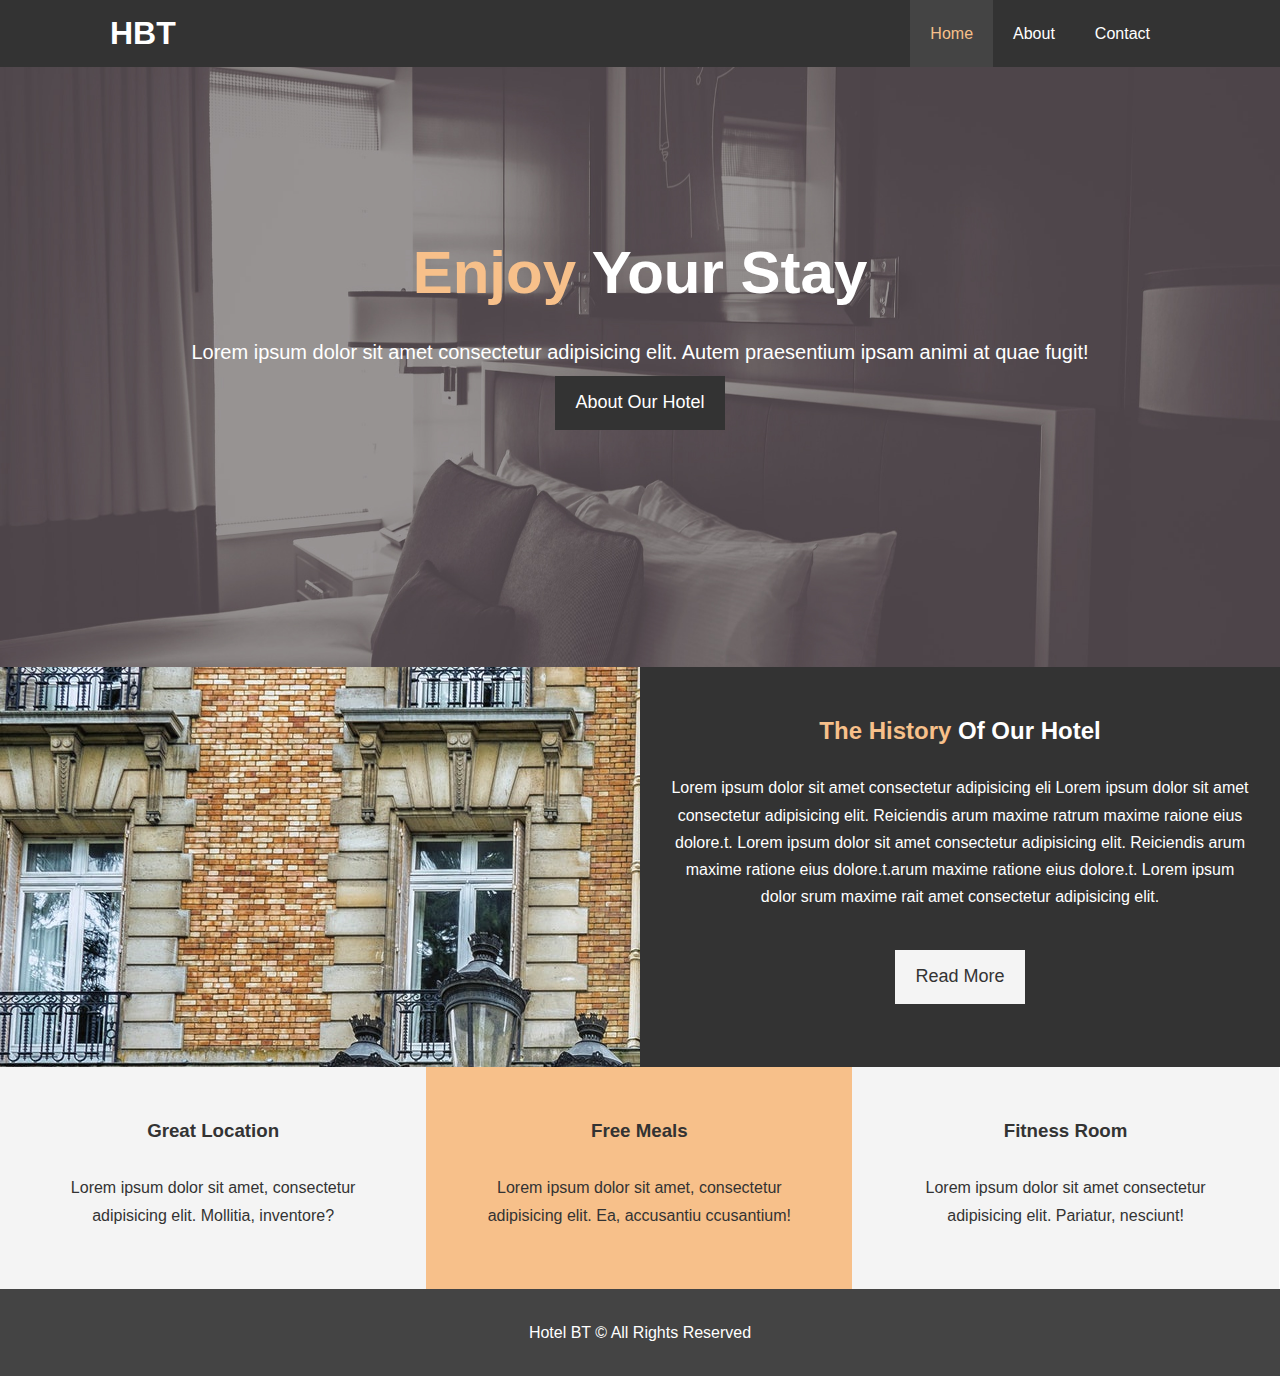
<file: index.html>
<!DOCTYPE html>
<html lang="en">
  <head>
    <meta charset="UTF-8" />
    <meta name="viewport" content="width=device-width, initial-scale=1.0" />
    <meta http-equiv="X-UA-Compatible" content="ie=edge" />
    <meta
      name="description"
      content="Welcome to the monst extraordinary hotel in Boston Mass"
    />
    <meta name="keywords" content="hotel, boston hotel, new england hotel" />
    <link
      rel="stylesheet"
      href="https://use.fontawesome.com/releases/v5.6.1/css/all.css"
      integrity="sha384-gfdkjb5BdAXd+lj+gudLWI+BXq4IuLW5IT+brZEZsLFm++aCMlF1V92rMkPaX4PP"
      crossorigin="anonymous"
    />
    <link rel="stylesheet" type="text/css" href="./css/style.css" />
    <title>Hotel BT | Welcome</title>
  </head>
  <body>
    <header>
      <nav id="navbar">
        <div class="container">
          <h1 class="logo"><a href="index.html">HBT</a></h1>
          <ul>
            <li><a href="index.html" class="current">Home</a></li>
            <li><a href="about.html">About</a></li>
            <li><a href="contact.html">Contact</a></li>
          </ul>
        </div>
      </nav>
      <div id="showcase">
        <div class="container">
          <div class="showcase-content">
            <h1><span class="text-primary">Enjoy</span> Your Stay</h1>
            <p class="lead">
              Lorem ipsum dolor sit amet consectetur adipisicing elit. Autem
              praesentium ipsam animi at quae fugit!
            </p>
            <a href="about.html" class="btn">About Our Hotel</a>
          </div>
        </div>
      </div>
    </header>

    <section id="home-info" class="bg-dark">
      <div class="info-img"></div>
      <div class="info-content">
        <h2><span class="text-primary">The History</span> Of Our Hotel</h2>
        <p>
          Lorem ipsum dolor sit amet consectetur adipisicing eli Lorem ipsum
          dolor sit amet consectetur adipisicing elit. Reiciendis arum maxime
          ratrum maxime raione eius dolore.t. Lorem ipsum dolor sit amet
          consectetur adipisicing elit. Reiciendis arum maxime ratione eius
          dolore.t.arum maxime ratione eius dolore.t. Lorem ipsum dolor srum
          maxime rait amet consectetur adipisicing elit.
        </p>
        <a href="about.html" class="btn btn-light">Read More</a>
      </div>
    </section>

    <section id="features">
      <div class="box bg-light">
        <i class="fas fa-hotel fa-3x"></i>
        <h3>Great Location</h3>
        <p>
          Lorem ipsum dolor sit amet, consectetur adipisicing elit. Mollitia,
          inventore?
        </p>
      </div>
      <div class="box bg-primary">
        <i class="fas fa-utensils fa-3x"></i>
        <h3>Free Meals</h3>
        <p>
          Lorem ipsum dolor sit amet, consectetur adipisicing elit. Ea,
          accusantiu ccusantium!
        </p>
      </div>
      <div class="box bg-light">
        <i class="fas fa-dumbbell fa-3x"></i>
        <h3>Fitness Room</h3>
        <p>
          Lorem ipsum dolor sit amet consectetur adipisicing elit. Pariatur,
          nesciunt!
        </p>
      </div>
      <div class="clr"></div>
    </section>

    <footer id="main-footer">
      <p>Hotel BT &copy; All Rights Reserved</p>
    </footer>
  </body>
</html>
</file>
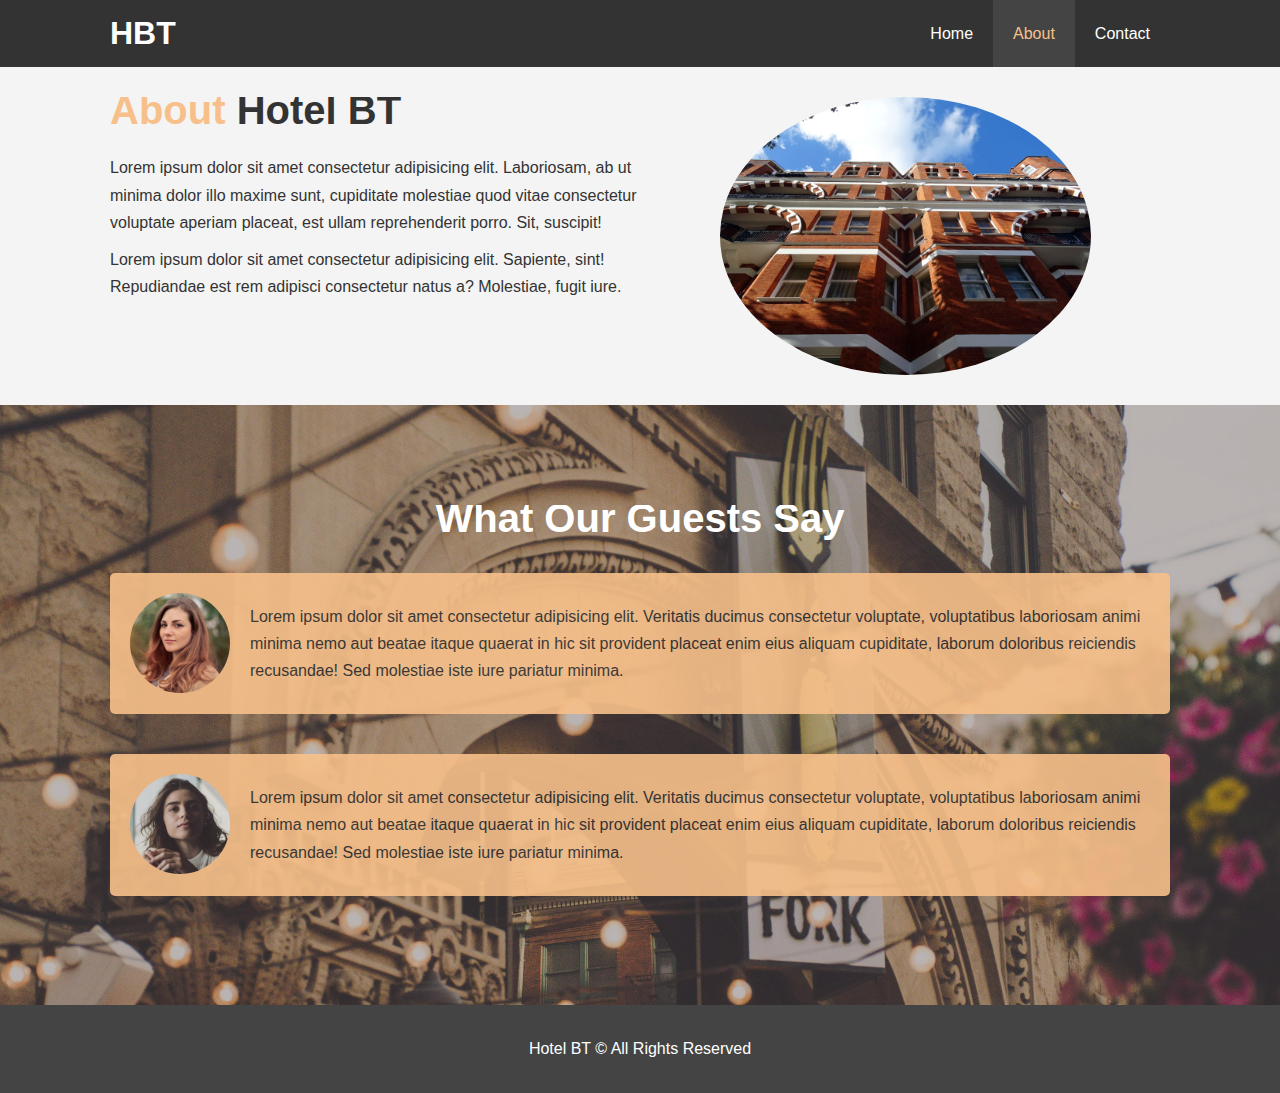
<file: about.html>
<!DOCTYPE html>
<html lang="en">
<head>
    <meta charset="UTF-8">
    <meta name="viewport" content="width=device-width, initial-scale=1.0">
    <meta http-equiv="X-UA-Compatible" content="ie=edge">
    <meta name="description" content="Welcome to the monst extraordinary hotel in Boston Mass">
    <meta name="keywords" content="hotel, boston hotel, new england hotel">
    <link rel="stylesheet" type="text/css" href="./css/style.css">
    <title>Hotel BT | About</title>
</head>
<body>
    <header>
        <nav id="navbar">
            <div class="container">
                <h1 class="logo"><a href="index.html">HBT</a></h1>
                <ul>
                    <li><a href="index.html">Home</a></li>
                    <li><a href="about.html" class="current">About</a></li>
                    <li><a href="contact.html">Contact</a></li>
                </ul>
            </div>
        </nav>
    </header>

    <section id="about-info" class="bg-light py-3">
        <div class="container">
            <div class="info-left">
                <h1 class="l-heading"><span class="text-primary">About</span>
                Hotel BT</h1>
                <p>Lorem ipsum dolor sit amet consectetur adipisicing elit. Laboriosam, ab ut minima dolor illo maxime sunt, cupiditate molestiae quod vitae consectetur voluptate aperiam placeat, est ullam reprehenderit porro. Sit, suscipit!</p>
                <p>Lorem ipsum dolor sit amet consectetur adipisicing elit. Sapiente, sint! Repudiandae est rem adipisci consectetur natus a? Molestiae, fugit iure.</p>
            </div>
            <div class="info-right">
                <img src="./img/photo-2.jpg" alt="hotel">
            </div>
        </div>
    </section>

    <div class="clr"></div>

    <section id="testimonials" class="py-3">
        <div class="container">
            <h2 class="l-heading">What Our Guests Say</h2>
            <div class="testimonials bg-primary">
                <img src="./img/person-1.jpg" alt="Samantha">
                <p>Lorem ipsum dolor sit amet consectetur adipisicing elit. Veritatis ducimus consectetur voluptate, voluptatibus laboriosam animi minima nemo aut beatae itaque quaerat in hic sit provident placeat enim eius aliquam cupiditate, laborum doloribus reiciendis recusandae! Sed molestiae iste iure pariatur minima.</p>
            </div>
            <div class="testimonials bg-primary">
                <img src="./img/person-2.jpg" alt="Jen">
                <p>Lorem ipsum dolor sit amet consectetur adipisicing elit. Veritatis ducimus consectetur voluptate, voluptatibus laboriosam animi minima nemo aut beatae itaque quaerat in hic sit provident placeat enim eius aliquam cupiditate, laborum doloribus reiciendis recusandae! Sed molestiae iste iure pariatur minima.</p>
            </div>
        </div>
    </section>
   
    <footer id="main-footer">
        <p>Hotel BT &copy; All Rights Reserved</p>
    </footer>
</body>
</html>
</file>
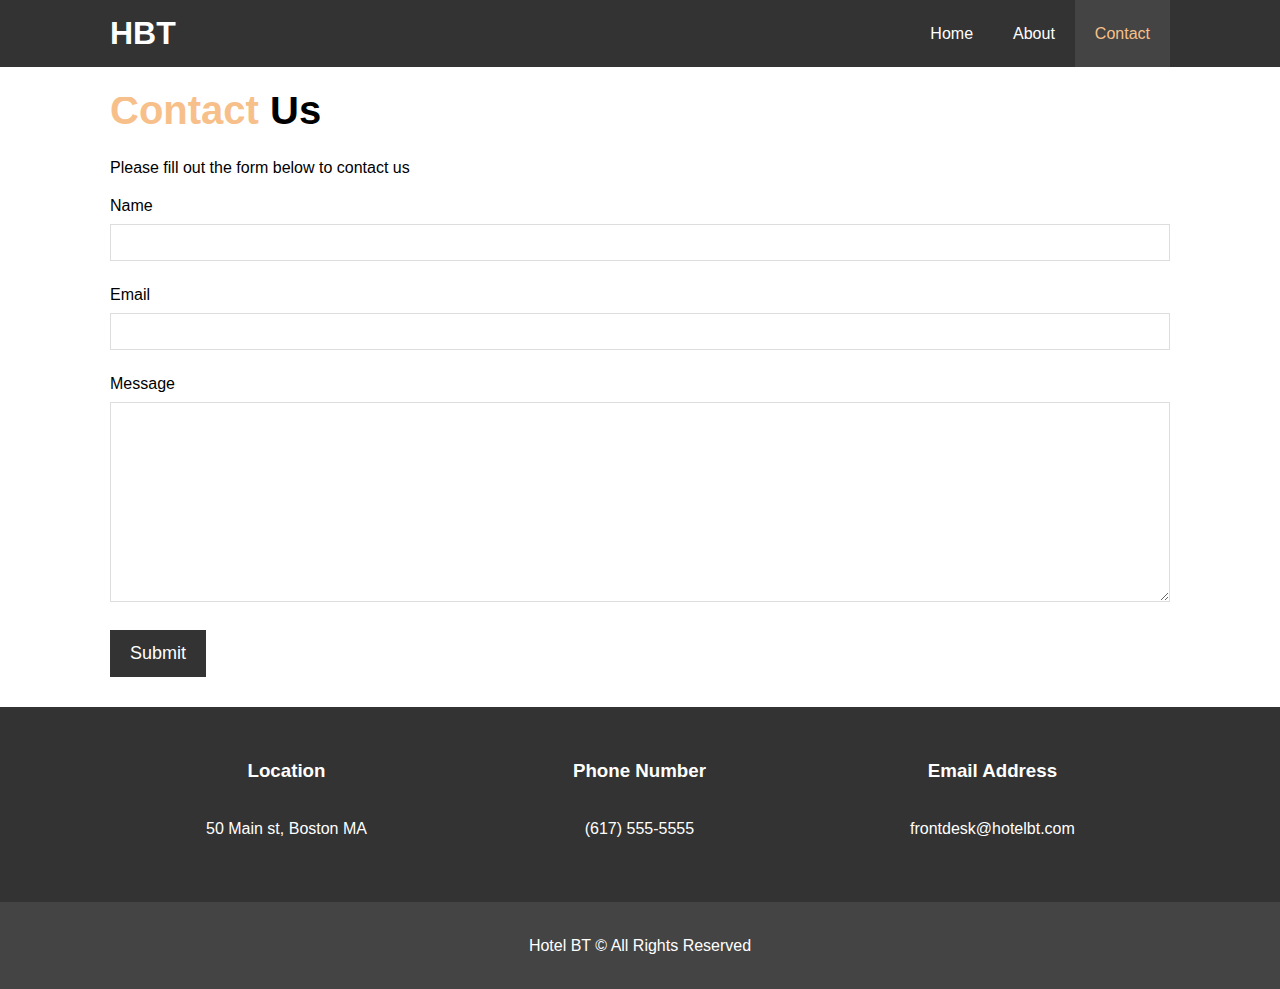
<file: contact.html>
<!DOCTYPE html>
<html lang="en">
<head>
    <meta charset="UTF-8">
    <meta name="viewport" content="width=device-width, initial-scale=1.0">
    <meta http-equiv="X-UA-Compatible" content="ie=edge">
    <meta name="description" content="Welcome to the monst extraordinary hotel in Boston Mass">
    <meta name="keywords" content="hotel, boston hotel, new england hotel">
    <link rel="stylesheet" href="https://use.fontawesome.com/releases/v5.6.1/css/all.css"
    integrity="sha384-gfdkjb5BdAXd+lj+gudLWI+BXq4IuLW5IT+brZEZsLFm++aCMlF1V92rMkPaX4PP"
    crossorigin="anonymous">
    <link rel="stylesheet" type="text/css" href="./css/style.css">
    <title>Hotel BT | Contact</title>
</head>
<body>
    <header>
        <nav id="navbar">
            <div class="container">
                <h1 class="logo"><a href="index.html">HBT</a></h1>
                <ul>
                    <li><a href="index.html">Home</a></li>
                    <li><a href="about.html">About</a></li>
                    <li><a href="contact.html" class="current">Contact</a></li>
                </ul>
            </div>
        </nav>
    </header>

    <section id="contact-form" class="py-3">
        <div class="container">
            <h1 class="l-heading"><span class="text-primary">Contact</span> Us</h1>
            <p>Please fill out the form below to contact us</p>
            <form action="process.php">
                <div class="form-group">
                    <label for="name">Name</label>
                    <input type="text" name="name" id="name">
                </div>
                <div class="form-group">
                        <label for="email">Email</label>
                        <input type="email" name="email" id="email">
                </div>
                <div class="form-group">
                    <label for="message">Message</label>
                    <textarea name="message" id="message"></textarea>
                </div>
                <button type="submit" class="btn">Submit</button>
            </form>
        </div>
    </section>
    <section id="contact-info" class="bg-dark">
        <div class="container">
            <div class="box">
                <i class="fas fa-hotel fa-3x"></i>
                <h3>Location</h3>
                <p>50 Main st, Boston MA</p>
            </div>
            <div class="box">
                <i class="fas fa-phone fa-3x"></i>
                <h3>Phone Number</h3>
                <p>(617) 555-5555</p>
            </div>
            <div class="box">
                <i class="fas fa-envelope fa-3x"></i>
                <h3>Email Address</h3>
                <p>frontdesk@hotelbt.com</p>
            </div>
        </div>
    </section>
    <footer id="main-footer">
        <p>Hotel BT &copy; All Rights Reserved</p>
    </footer>
</body>
</html>
</file>
<file: css/style.css>
/* Reset */
* {
  margin: 0;
  padding: 0;
  box-sizing: border-box;
}

/* Main Styling */
html,
body {
  font-family: 'Segoe UI', Tahoma, Geneva, Verdana, sans-serif;
  line-height: 1.7em;
}

a {
  color: #333;
  text-decoration: none;
}

h1,
h2,
h3 {
  padding-bottom: 20px;
}

p {
  margin: 10px 0;
}

/* Utility Classes */
.container {
  margin: auto;
  max-width: 1100px;
  overflow: auto;
  padding: 0 20px;
}

.text-primary {
  color: #f7c08a;
}

.lead {
  font-size: 20px;
}

.btn {
  display: inline-block;
  /* so that i can use padding good and margin, width, height*/
  font-size: 18px;
  color: #fff;
  background: #333;
  padding: 13px 20px;
  border: none;
  cursor: pointer;
}

.btn:hover {
  background: #f7c08a;
  color: #333;
}

.btn-light {
  background: #f4f4f4;
  color: #333;
}

.bg-dark {
  background: #333;
  color: #fff;
}

.bg-light {
  background: #f4f4f4;
  color: #333;
}

.bg-primary {
  background: #f7c08a;
  color: #333;
}

.clr {
  clear: both;
}

.l-heading {
  font-size: 40px;
}

/* Padding */
.py-1 {
  padding: 10px 0;
}
.py-2 {
  padding: 20px 0;
}
.py-3 {
  padding: 30px 0;
}

/* Navbar */
#navbar {
  background: #333;
  color: #fff;
  overflow: auto;
}

#navbar a {
  color: #fff;
}

#navbar h1 {
  float: left;
  padding-top: 20px;
}

#navbar ul {
  list-style: none;
  float: right;
}

#navbar ul li {
  float: left;
}

#navbar ul li a {
  display: block;
  padding: 20px;
}

#navbar ul li a:hover,
#navbar ul li a.current {
  background: #444;
  color: #f7c08a;
}

/* Showcase */
#showcase {
  background: url('../img/showcase.jpg') no-repeat center center/cover;
  height: 600px;
}

#showcase .showcase-content {
  color: #fff;
  text-align: center;
  padding-top: 170px;
}

#showcase .showcase-content h1 {
  font-size: 60px;
  line-height: 1.2em;
}

#showcase.showcase-content p {
  padding-bottom: 20px;
  line-height: 1.7em;
}

/* Home Info */
#home-info {
  height: 400px;
}

#home-info .info-img {
  float: left;
  width: 50%;
  background: url('../img/photo-1.jpg') no-repeat;
  min-height: 100%;
}

#home-info .info-content {
  float: right;
  width: 50%;
  height: 100%;
  text-align: center;
  padding: 50px 30px;
  overflow: hidden;
}

#home-info .info-content p {
  padding-bottom: 30px;
}

/* Features */
.box {
  float: left;
  width: 33.3%;
  padding: 50px;
  text-align: center;
}

.box i {
  margin-bottom: 10px;
}

/* About Info */
#about-info .info-right {
  float: right;
  width: 50%;
  min-height: 100%;
}

#about-info .info-right img {
  display: block;
  margin: auto;
  width: 70%;
  border-radius: 50%;
}

#about-info .info-left {
  float: left;
  width: 50%;
  min-height: 100%;
}

/* Testimonials */
#testimonials {
  height: 600px;
  background: url('../img/test-bg.jpg') no-repeat center center/cover;
  padding-top: 100px;
}

#testimonials h2 {
  color: #fff;
  text-align: center;
  padding-bottom: 40px;
}

#testimonials .testimonials {
  padding: 20px;
  margin-bottom: 40px;
  border-radius: 5px;
  opacity: 0.9;
}

#testimonials .testimonials img {
  width: 100px;
  float: left;
  margin-right: 20px;
  border-radius: 50%;
}

/* Contact Form */
#contact-form .form-group {
  margin-bottom: 20px;
}

#contact-form label {
  display: block;
  margin-bottom: 5px;
}

#contact-form input,
#contact-form textarea {
  width: 100%;
  padding: 10px;
  border: 1px solid #ddd;
}

#contact-form input:focus,
#contact-form textarea:focus {
  outline: none;
  border-color: #f7c08a;
}

#contact-form textarea {
  height: 200px;
}

/* Footer */
#main-footer {
  text-align: center;
  background: #444;
  color: #fff;
  padding: 20px;
}
</file>
